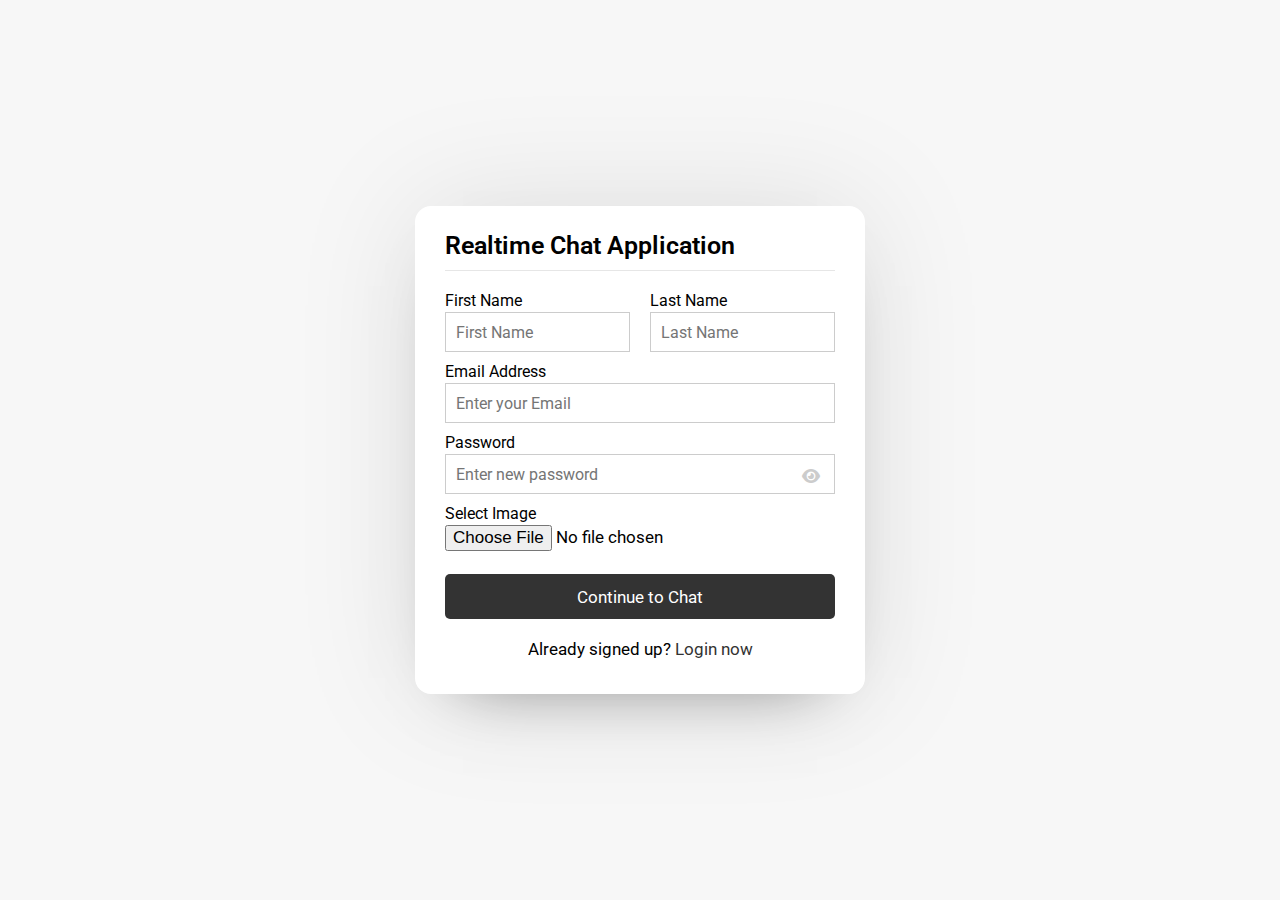
<file: index.html>
<!DOCTYPE html>
<html lang="en">
<head>
    <meta charset="UTF-8">
    <meta http-equiv="X-UA-Compatible" content="IE=edge">
    <meta name="viewport" content="width=device-width, initial-scale=1.0">
    <title>Realtime Chatting app</title>
    <link rel="stylesheet" href="style.css">
    <link rel="stylesheet" href="https://cdnjs.cloudflare.com/ajax/libs/font-awesome/6.0.0/css/all.min.css"/>
</head>
<body>
    <div class="wrapper">

        <section class="form signup">
            <header>
                Realtime Chat Application
            </header>
            <form action="#">
                <div class="error-txt">This is an error message!</div>
                <div class="name-details">
                    <div class="field input">
                        <label>First Name</label>
                        <input type="text" placeholder="First Name">
                    </div>
                    <div class="field input">
                        <label>Last Name</label>
                        <input type="text" placeholder="Last Name">
                    </div>
                </div>
                    <div class="field input">
                        <label>Email Address</label>
                        <input type="text" placeholder="Enter your Email">
                    </div>
                    <div class="field input">
                        <label>Password</label>
                        <input type="password" placeholder="Enter new password">
                        <i class="fas fa-eye"></i>
                    </div>
                    <div class="field image">
                        <label>Select Image</label>
                        <input type="file">
                    </div>
                    <div class="field button">
                        <input type="submit" value="Continue to Chat">
                    </div>
            </form>
            <div class="link">
                Already signed up? <a href="./login.html">Login now</a>
            </div>
        </section>
    </div>

    <script src="./JS/pass-show-hide.js"></script>
</body>
</html>
</file>
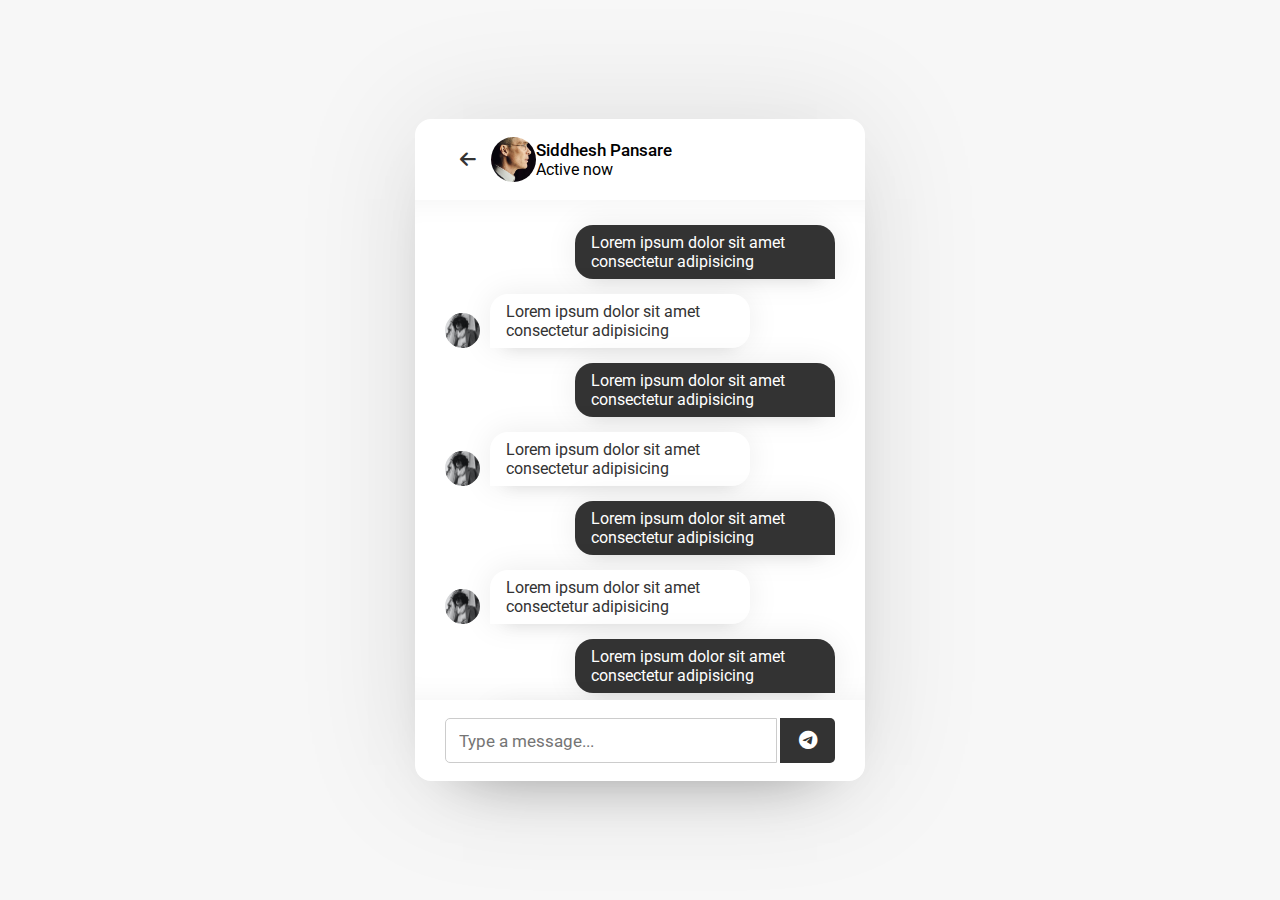
<file: chat.html>
<!DOCTYPE html>
<html lang="en">
<head>
    <meta charset="UTF-8">
    <meta http-equiv="X-UA-Compatible" content="IE=edge">
    <meta name="viewport" content="width=device-width, initial-scale=1.0">
    <title>Realtime Chatting app</title>
    <link rel="stylesheet" href="style.css">
    <link rel="stylesheet" href="https://cdnjs.cloudflare.com/ajax/libs/font-awesome/6.0.0/css/all.min.css"/>
</head>
<body>
    <div class="wrapper">
        <section class="chat-area">
            <header>
                <a href="#" class="back-icon"><i class="fas fa-arrow-left"></i></a>
                    <img src="./res/user_profile.jpg" alt="">
                    <div class="details">
                        <span>Siddhesh Pansare</span>
                        <p>Active now</p>
                    </div>

            </header>
            <div class="chat-box">
                <div class="chat outgoing">
                    <div class="details">
                        <p>Lorem ipsum dolor sit amet consectetur adipisicing</p>
                    </div>
                </div>
                <div class="chat incoming">
                    <img src="./res/girl.jpg" alt="">
                    <div class="details">
                        <p>Lorem ipsum dolor sit amet consectetur adipisicing</p>
                    </div>
                </div>
                <div class="chat outgoing">
                    <div class="details">
                        <p>Lorem ipsum dolor sit amet consectetur adipisicing</p>
                    </div>
                </div>
                <div class="chat incoming">
                    <img src="./res/girl.jpg" alt="">
                    <div class="details">
                        <p>Lorem ipsum dolor sit amet consectetur adipisicing</p>
                    </div>
                </div>
                <div class="chat outgoing">
                    <div class="details">
                        <p>Lorem ipsum dolor sit amet consectetur adipisicing</p>
                    </div>
                </div>
                <div class="chat incoming">
                    <img src="./res/girl.jpg" alt="">
                    <div class="details">
                        <p>Lorem ipsum dolor sit amet consectetur adipisicing</p>
                    </div>
                </div>
                <div class="chat outgoing">
                    <div class="details">
                        <p>Lorem ipsum dolor sit amet consectetur adipisicing</p>
                    </div>
                </div>
                <div class="chat incoming">
                    <img src="./res/girl.jpg" alt="">
                    <div class="details">
                        <p>Lorem ipsum dolor sit amet consectetur adipisicing</p>
                    </div>
                </div>
            </div>
            <form action="#" class="typing-area">
                <input type="text" placeholder="Type a message...">
                <button><i class="fab fa-telegram-plane"></i></button>
            </form>
        </section>
    </div>
</body>
</html>
</file>
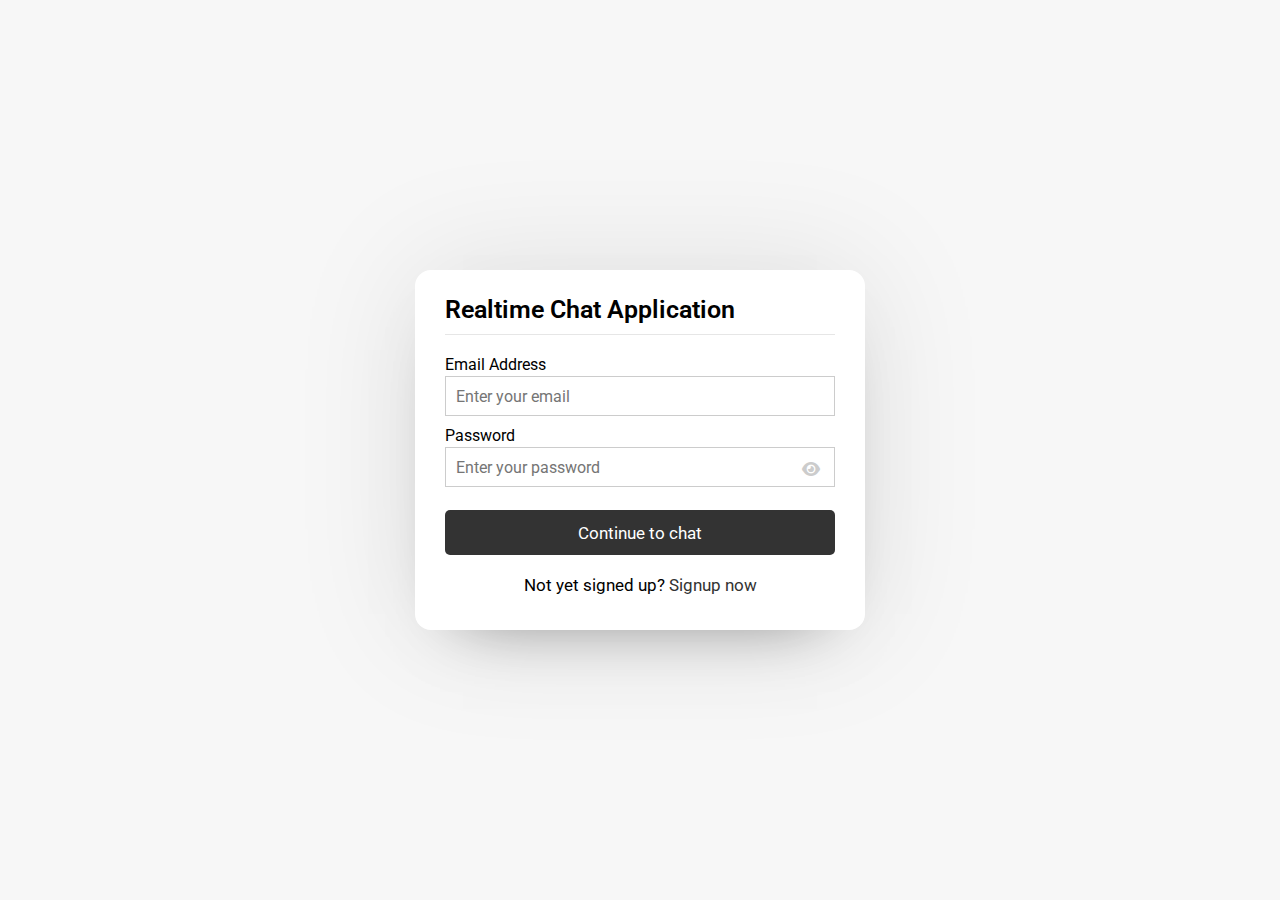
<file: login.html>
<!DOCTYPE html>
<html lang="en">
<head>
    <meta charset="UTF-8">
    <meta http-equiv="X-UA-Compatible" content="IE=edge">
    <meta name="viewport" content="width=device-width, initial-scale=1.0">
    <title>Realtime Chatting app</title>
    <link rel="stylesheet" href="style.css">
    <link rel="stylesheet" href="https://cdnjs.cloudflare.com/ajax/libs/font-awesome/6.0.0/css/all.min.css"/>
</head>
<body>
    <div class="wrapper">

        <section class="form login">
            <header>
                Realtime Chat Application
            </header>
            <form action="#">
                <div class="error-txt">This is an error message!</div>
                    <div class="field input">
                        <label>Email Address</label>
                        <input type="text" placeholder="Enter your email">
                    </div>
                    <div class="field input">
                        <label>Password</label>
                        <input type="password" placeholder="Enter your password">
                        <i class="fas fa-eye"> </i>
                    </div>
                    <div class="field button">
                        <input type="submit" value="Continue to chat">
                    </div>
            </form>
            <div class="link">
                Not yet signed up? <a href="./index.html">Signup now</a>
            </div>
        </section>
    </div>

    <script src="./JS/pass-show-hide.js"></script>
</body>
</html>
</file>
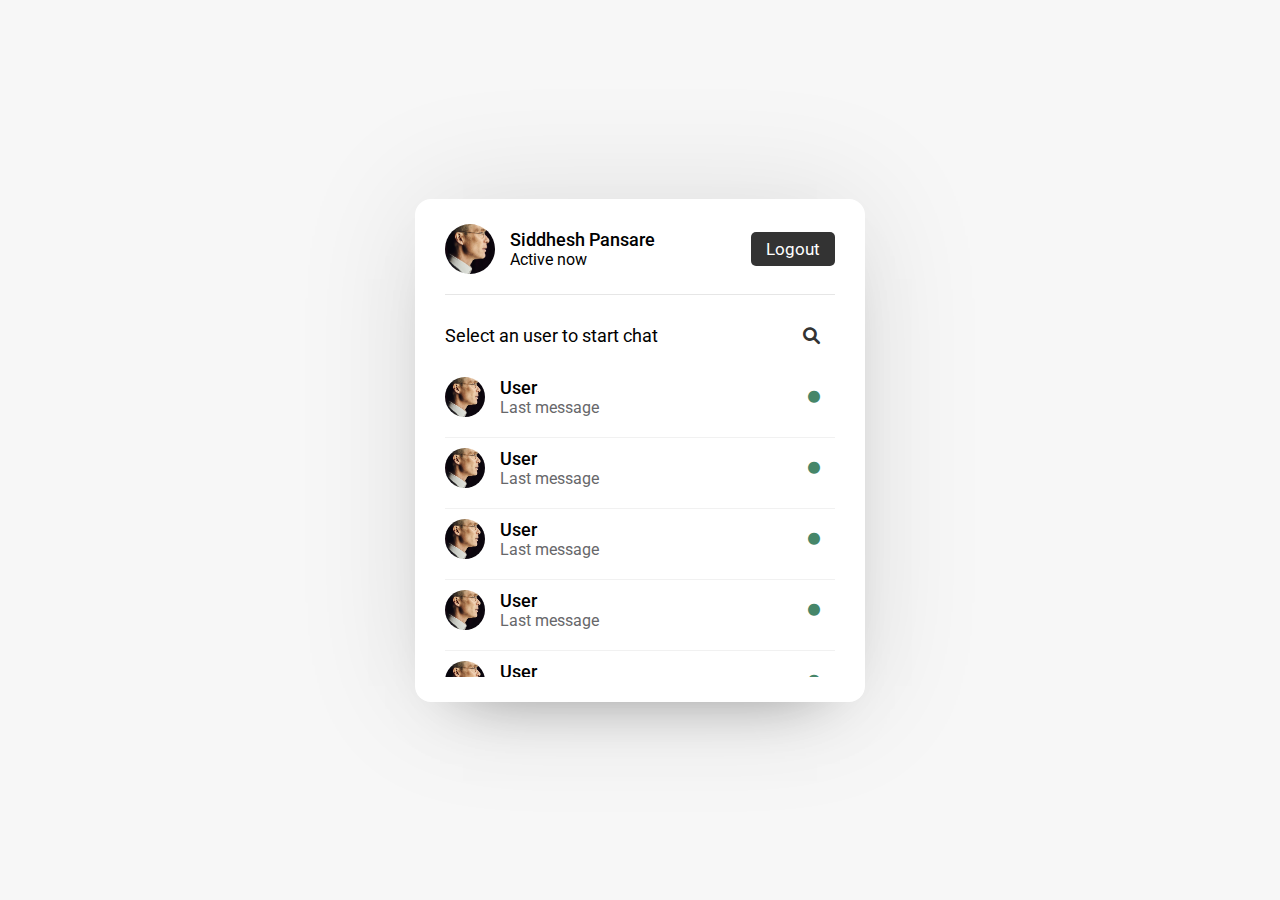
<file: users.html>
<!DOCTYPE html>
<html lang="en">
<head>
    <meta charset="UTF-8">
    <meta http-equiv="X-UA-Compatible" content="IE=edge">
    <meta name="viewport" content="width=device-width, initial-scale=1.0">
    <title>Realtime Chatting app</title>
    <link rel="stylesheet" href="style.css">
    <link rel="stylesheet" href="https://cdnjs.cloudflare.com/ajax/libs/font-awesome/6.0.0/css/all.min.css"/>
</head>
<body>
    <div class="wrapper">

        <section class="users">
            <header>
                <div class="content">
                    <img src="./res/user_profile.jpg" alt="">
                    <div class="details">
                        <span>Siddhesh Pansare</span>
                        <p>Active now</p>
                    </div>
            </div>
                <a href="#" class="logout">Logout</a>
            </header>
            <div class="search">
                <span class="text">Select an user to start chat</span>
                <input type="text" placeholder="Enter name to search...">
                <button>
                    <i class="fas fa-search"></i>
                </button>
            </div>
            <div class="users-list">
                <a href="#">
                    <div class="content">
                        <img src="./res/user_profile.jpg" alt="User Profile">
                        <div class="details">
                            <span>User</span>
                            <p>Last message</p>
                        </div>
                    </div>
                    <div class="status-dot">
                        <i class="fas fa-circle"></i>
                    </div>
                </a>
                <a href="#">
                    <div class="content">
                        <img src="./res/user_profile.jpg" alt="User Profile">
                        <div class="details">
                            <span>User</span>
                            <p>Last message</p>
                        </div>
                    </div>
                    <div class="status-dot">
                        <i class="fas fa-circle"></i>
                    </div>
                </a>
                <a href="#">
                    <div class="content">
                        <img src="./res/user_profile.jpg" alt="User Profile">
                        <div class="details">
                            <span>User</span>
                            <p>Last message</p>
                        </div>
                    </div>
                    <div class="status-dot">
                        <i class="fas fa-circle"></i>
                    </div>
                </a>
                <a href="#">
                    <div class="content">
                        <img src="./res/user_profile.jpg" alt="User Profile">
                        <div class="details">
                            <span>User</span>
                            <p>Last message</p>
                        </div>
                    </div>
                    <div class="status-dot">
                        <i class="fas fa-circle"></i>
                    </div>
                </a>
                <a href="#">
                    <div class="content">
                        <img src="./res/user_profile.jpg" alt="User Profile">
                        <div class="details">
                            <span>User</span>
                            <p>Last message</p>
                        </div>
                    </div>
                    <div class="status-dot">
                        <i class="fas fa-circle"></i>
                    </div>
                </a>
                <a href="#">
                    <div class="content">
                        <img src="./res/user_profile.jpg" alt="User Profile">
                        <div class="details">
                            <span>User</span>
                            <p>Last message</p>
                        </div>
                    </div>
                    <div class="status-dot">
                        <i class="fas fa-circle"></i>
                    </div>
                </a>
                <a href="#">
                    <div class="content">
                        <img src="./res/user_profile.jpg" alt="User Profile">
                        <div class="details">
                            <span>User</span>
                            <p>Last message</p>
                        </div>
                    </div>
                    <div class="status-dot">
                        <i class="fas fa-circle"></i>
                    </div>
                </a>
            </div>
        </section>
    </div>

    <script src="./JS/users.js"></script>
</body>
</html>
</file>
<file: style.css>
@import url('https://fonts.googleapis.com/css2?family=Roboto:ital,wght@0,100;0,300;0,400;0,500;0,700;0,900;1,100;1,300;1,400;1,500;1,700;1,900&display=swap');
*{
    margin: 0;
    padding: 0;
    box-sizing: border-box;
    text-decoration: none;
    font-family: 'Roboto', sans-serif;
}

body{
    display: flex;
    align-items: center;
    justify-content: center;
    min-height: 100vh;
    background: #f7f7f7;
}

.wrapper{
    background: #fff;
    width: 450px;
    border-radius: 16px;
    box-shadow: 0 0 128px 0 rgba(0, 0, 0, 0.1),
    0 32px 64px -48px rgba(0, 0, 0, 0.5);

}

/* Signup form css code*/

.form{
    padding: 25px 30px;
}
.form header{
    font-size: 25px;
    font-weight: 600;
    padding-bottom: 10px;
    border-bottom: 1px solid #e6e6e6;
}

.form form{
    margin: 20px 0;
}

.form form .error-txt{
    display: none;
    color: #721c24;
    background: #f8d7da;
    padding: 8px 10px;
    text-align: center;
    border-radius: 5px;
    margin-bottom: 10px;
    border: 1px solid #f5c6cb;
}

.form form .name-details{
    display: flex;
    
}

.form .name-details .field:first-child{
    margin-right: 10px;
}

.form .name-details .field:last-child{
    margin-left: 10px;
}

.form form .field{
    display: flex;
    position: relative;
    flex-direction: column;
    margin-bottom: 10px;
}


.form form .field label{
    margin-bottom: 2px;

}

.form form .field input{
    outline: none;
}

.form form .input input{
    height: 40px;
    width: 100%;
    font-size: 16px;
    padding: 0 10px;
    border: 1px solid #ccc;

}

.form form .image input{
    font-size: 17px;
}

.form form .button input{
    margin-top: 13px;
    height: 45px;
    border: none;
    font-size: 17px;
    font-weight: 400;
    background: #333;
    color: #fff;
    border-radius: 5px;
    cursor: pointer;
}

.form .link{
    text-align: center;
    margin: 10px 0;
    font-size: 17px;
}

.form .link a{
    color: #333;
}

.form .link a:hover{
    text-decoration: underline;
}

/* Login form CSS*/
.form form .field i{
    position: absolute;
    right: 15px;
    color: #ccc;
    top: 70%;
    transform: translateY(-50%);
    cursor: pointer;
}

.form form .field i.active::before{
    content: "\f070";
    color: #333;
}


/*Users ares css*/
.users{
    padding: 25px 30px;
}

.users header,
.users-list a{
    display: flex;
    align-items: center;
    padding-bottom: 20px;
    justify-content: space-between;
    border-bottom: 1px solid #e6e6e6;
}

.wrapper img{
    object-fit: cover;
    border-radius: 50%;
}

.users header .content img{
    height:50px;
    width: 50px;
}

:is(.users, .users-list) .content{
    display: flex;
    align-items: center;
}

:is(.users, .users-list) .details{
    color: #000;
    margin-left: 15px;
}

:is(.users, .users-list) .details span{
    font-size: 18px;
    font-weight: 500;
}

.users header .logout{
    color: #fff;
    font-size: 17px;
    padding: 7px 15px;
    background: #333;
    border-radius: 5px;
}

.users .search{
    margin:20px 0;
    display: flex;
    position: relative;
    align-items: center;
    justify-content: space-between;
    
}

.users .search .text{
    font-size: 18px;
}

.users .search input{
    position: absolute;
    height: 42px;
    width: calc(100% - 50px);
    border: 1px solid #ccc;
    padding: 0 13px;
    font-size: 16px;
    border-radius: 5px;
    outline: none;
    opacity: 0;
    pointer-events: none;
    transition: all 0.3s ease;
}

.users .search input.active{
    opacity: 1;
    pointer-events: auto;
}

.users .search button{
    width: 47px;
    height: 42px;
    border: none;
    outline: none;
    color: #333;
    background: #fff;
    cursor: pointer;
    font-size: 17px;
    border-radius: 0 5px 5px 0;
    transition: all 0.3s ease;
}

.users .search button.active{
    color: #fff;
    background: #333;
}

.users .search button.active i::before{
    content: "\f00d";
}

.users-list{
    max-height: 300px;
    overflow-y: auto;
}

:is(.chat-box, .users-list)::-webkit-scrollbar{
    width: 0px;
}

.users-list a{
    margin-bottom: 10px;
    page-break-after: 10px;
    padding-right: 15px;
    border-bottom-color:#f1f1f1;
}

.users-list a:last-child{
    border:none;
    margin-bottom: 0px;
}

.users-list a .content img{
    height: 40px;
    width: 40px;
}

.users-list a .content p{
    color: #67676a;

}

.users-list a .status-dot{
    font-size: 12px;
    color: #468669;
}

.users-list a .status-dot.offline{
    color: #ccc;
}


/*Chat area*/
.chat-area header{
    display: flex;
    align-items: center;
    padding: 18px 30px;
}

.chat-area header img{
    height: 45px;
    width: 45px;
}

.chat-area header .back-icon{
    font-size: 18px;
    color:#333;
    margin: 0 15px;
}

.chat-area header span{
    font-size: 17px;
    font-weight: 500;
}

.chat-box{
    height: 500px;
    background: 10px 30px 20px 30px;
    overflow-y: auto;
    padding: 10px 30px 20px 30px;
    box-shadow: inset 0 32px 32px -32px rgb(0 0 0 / 5%),
                inset 0 -32px 32px -32px rgb(0 0 0 / 5%);
}

.chat-box .chat{
    margin: 15px 0;
}

.chat-box .chat p{
    word-wrap: break-word;
    padding: 8px 16px;
    box-shadow: 0 0 32px rgb(0 0 0 / 8%),
    0 16px 16px -16px rgb(0 0 0 / 10%);
}

.chat-box .outgoing{
    display: flex;
}

.outgoing .details{
    margin-left: auto;
    max-width: calc(100% - 130px);
}

.outgoing .details p{
    background: #333;
    color: #fff;
    border-radius: 18px 18px 0 18px;
}

.chat-box .incoming{
    display: flex;
    align-items: flex-end;
}

.chat-box .incoming img{
    height: 35px;
    width: 35px;
}

.incoming .details{
    margin-left: 10px;
    margin-right: auto;
    max-width: calc(100% - 130px);
}

.incoming .details p{
    color: #333;
    background: #fff;
    border-radius: 18px 18px 18px 0;
}

/*message form*/

.chat-area .typing-area{
    padding: 18px 30px;
    display: flex;
    justify-content: space-between;
}

.typing-area input{
    height: 45px;
    width: calc(100% - 58px);
    font-size: 17px;
    border: 1px solid #ccc;
    padding: 0 13px;
    border-radius: 5px 0 0 5px;
    outline: none;
}

.typing-area button{
    width: 55px;
    border: none;
    background: #333;
    outline: none;
    color: #fff;
    cursor: pointer;
    font-size: 19px;
    border-radius: 0 5px 5px 0;
}
</file>
